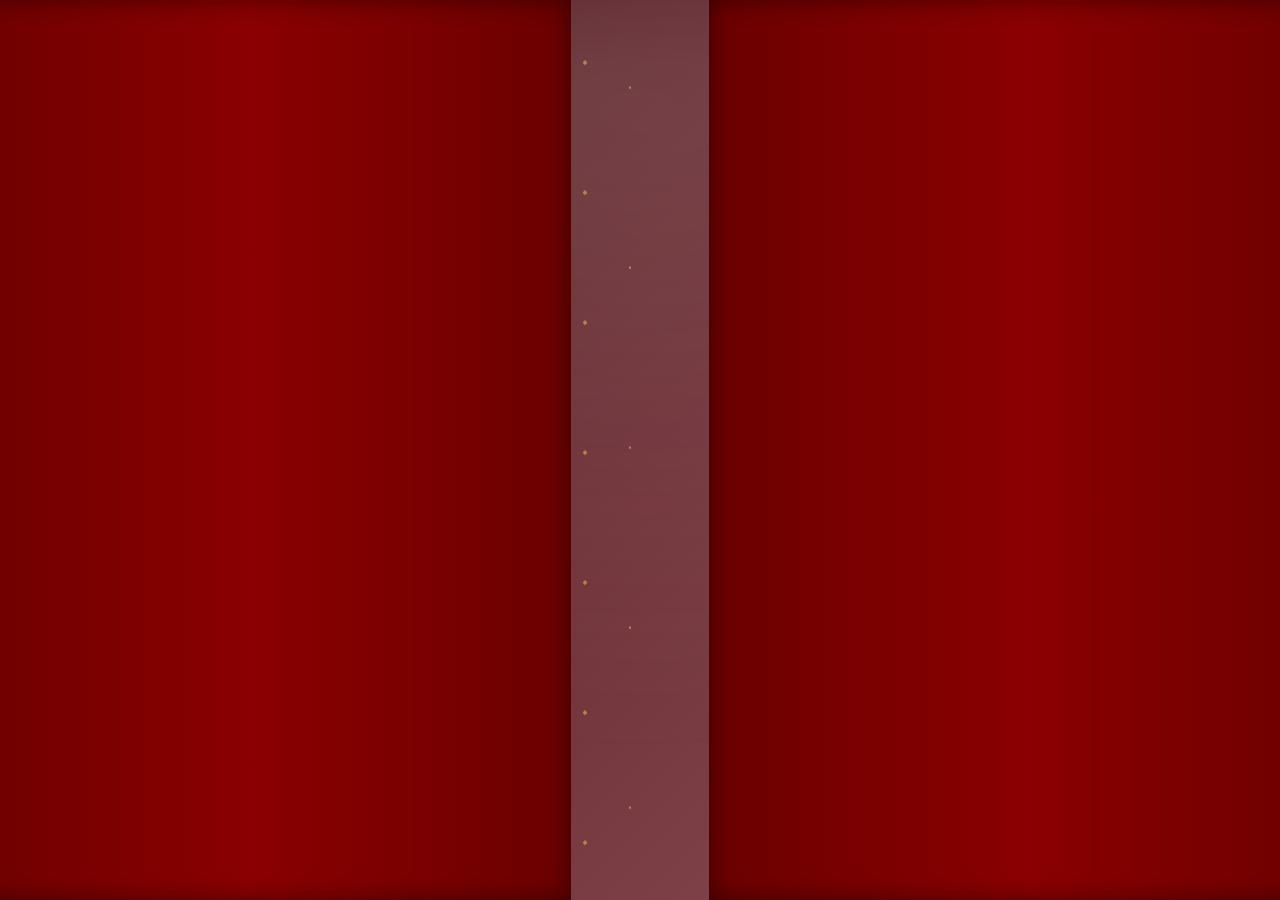
<file: index.html>
<!DOCTYPE html>
<html lang="id">

<head>

    <meta charset="UTF-8">
    <meta name="viewport" content="width=device-width, initial-scale=1.0">

    <title>SERIFEST 2026</title>

    <meta http-equiv="refresh" content="0; url=welcome.html">

</head>

<body>

</body>

</html>
</file>
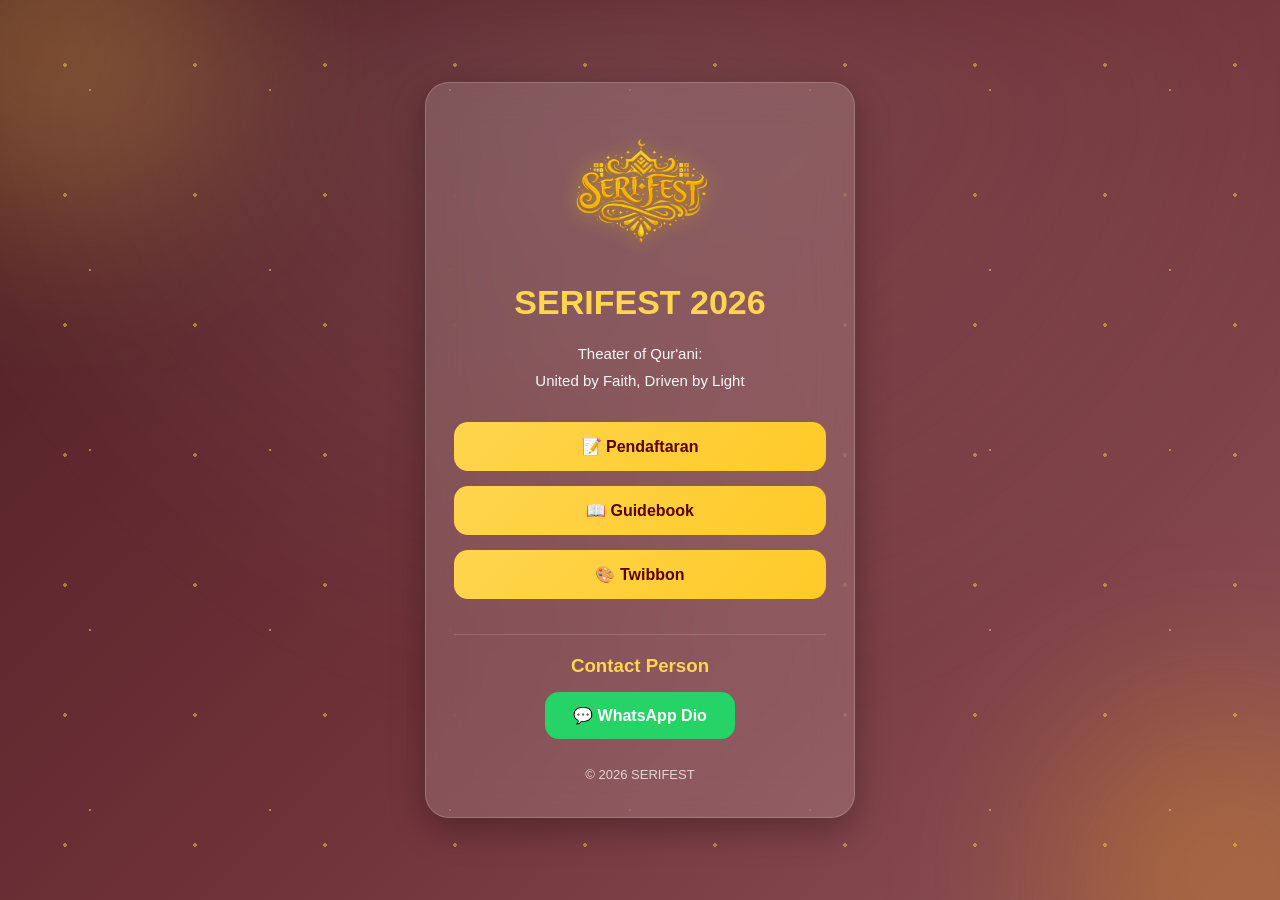
<file: home.html>
<!DOCTYPE html>
<html lang="id">

<head>

    <meta charset="UTF-8">
    <meta name="viewport" content="width=device-width, initial-scale=1.0">

    <title>SERIFEST 2026 | Theater of Qur'ani</title>

    <link rel="stylesheet" href="style.css">

</head>

<body class="home-page">

    <!-- Background -->
    <div id="particles"></div>

    <!-- Efek Cahaya -->
    <div class="light light-1"></div>
    <div class="light light-2"></div>

    <!-- Card -->
    <div class="card fade">

        <img src="serifest.png"
             alt="Logo SERIFEST"
             class="logo">

        <h1 class="event-title">
            SERIFEST 2026
        </h1>

        <p class="theme">
            Theater of Qur'ani:<br>
            United by Faith, Driven by Light
        </p>

        <div class="buttons">

            <a href="https://ipb.link/registrasi-serifest"
               target="_blank"
               class="btn">

                📝 Pendaftaran

            </a>

            <a href="https://ipb.link/guidebook-serifest"
               target="_blank"
               class="btn">

                📖 Guidebook

            </a>

            <a href="https://ipb.link/twibbon-serifest"
               target="_blank"
               class="btn">

                🎨 Twibbon

            </a>

        </div>

        <div class="contact">

            <h3>Contact Person</h3>

            <a href="https://wa.me/6288808902342"
               target="_blank"
               class="wa-btn">

                💬 WhatsApp Dio

            </a>

        </div>

        <footer>

            © 2026 SERIFEST

        </footer>

    </div>

    <script src="script.js"></script>

</body>

</html>
</file>
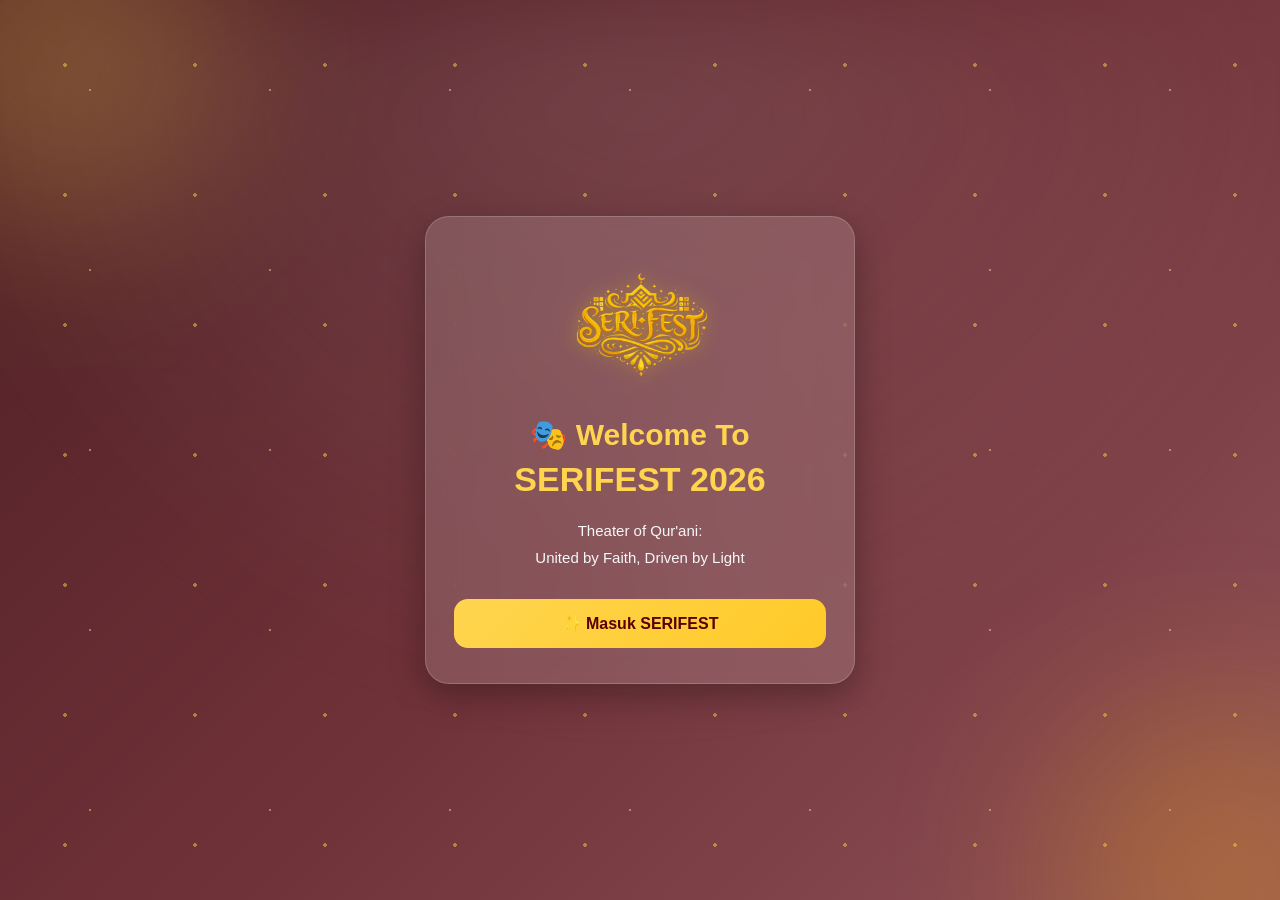
<file: welcome.html>
<!DOCTYPE html>
<html lang="id">

<head>
    <meta charset="UTF-8">
    <meta name="viewport" content="width=device-width, initial-scale=1.0">

    <title>Welcome | SERIFEST 2026</title>

    <link rel="stylesheet" href="style.css">
</head>

<body class="welcome-page">

    <!-- Background Partikel -->
    <div id="particles"></div>

    <!-- Tirai -->
    <div id="curtain">

        <div class="curtain left"></div>

        <div class="curtain right"></div>

    </div>

    <!-- Welcome Card -->
    <div class="card welcome-card fade" id="welcomeCard">

        <img src="serifest.png"
             alt="Logo SERIFEST"
             class="logo">

        <h1 class="welcome-title">
            🎭 Welcome To
        </h1>

        <h2 class="event-title">
            SERIFEST 2026
        </h2>

        <p class="theme">
            Theater of Qur'ani:<br>
            United by Faith, Driven by Light
        </p>

        <a href="home.html" class="btn enter-btn">
            ✨ Masuk SERIFEST
        </a>

    </div>

    <!-- Efek Cahaya -->
    <div class="light light-1"></div>
    <div class="light light-2"></div>

    <script src="script.js"></script>

</body>

</html>
</file>
<file: style.css>
/* ===========================
   SERIFEST WEBSITE v2.0
=========================== */

*{
    margin:0;
    padding:0;
    box-sizing:border-box;
    font-family:'Segoe UI',sans-serif;
}

html,body{
    width:100%;
    height:100%;
}

body{

    display:flex;
    justify-content:center;
    align-items:center;

    overflow:hidden;

    position:relative;

    color:#fff;

    background:
linear-gradient(
    135deg,
    #4d1f24,
    #6f3138,
    #8f5259
);

}

/* Background Blur */

body::before{

    content:"";

    position:fixed;

    inset:0;

    background:
    radial-gradient(circle at top,
    rgba(255,255,255,.12),
    transparent 65%);

    filter:blur(60px);

    z-index:-3;

}

/* Particles */

#particles{

    position:fixed;

    inset:0;

    overflow:hidden;

    z-index:-2;

}

/* Cahaya */

.light{

    position:fixed;

    width:350px;

    height:350px;

    border-radius:50%;

    filter:blur(90px);

    opacity:.25;

    z-index:-1;

}

.light-1{

    top:-120px;

    left:-120px;

    background:#ffd54f;

}

.light-2{

    bottom:-150px;

    right:-120px;

    background:#ffb300;

}

/* ===========================
   CARD
=========================== */

.card{

    width:90%;
    max-width:430px;

    padding:35px 28px;

    border-radius:24px;

    text-align:center;

    background:rgba(255,255,255,.15);

    backdrop-filter:blur(18px);

    -webkit-backdrop-filter:blur(18px);

    border:1px solid rgba(255,255,255,.18);

    box-shadow:
        0 12px 35px rgba(0,0,0,.30);

    animation:fadeUp 1s ease;

}

/* ===========================
   LOGO
=========================== */

.logo{

    width:145px;

    display:block;

    margin:0 auto 20px;

    filter:
        drop-shadow(0 0 10px rgba(255,215,0,.45));

}

/* ===========================
   TEXT
=========================== */

.welcome-title{

    color:#FFD54F;

    font-size:30px;

    margin-bottom:8px;

}

.event-title{

    color:#FFD54F;

    font-size:34px;

    margin-bottom:18px;

}

.theme{

    font-size:15px;

    line-height:1.8;

    color:#f7f7f7;

    margin-bottom:28px;

}

/* ===========================
   BUTTON
=========================== */

.buttons{

    display:flex;

    flex-direction:column;

    gap:15px;

}

.btn{

    display:block;

    text-decoration:none;

    padding:15px;

    border-radius:14px;

    background:linear-gradient(
        135deg,
        #FFD54F,
        #FFCA28
    );

    color:#5A0000;

    font-weight:bold;

    transition:.3s;

}

.btn:hover{

    transform:translateY(-3px);

    box-shadow:
        0 8px 18px rgba(255,213,79,.45);

}

/* ===========================
   CONTACT
=========================== */

.contact{

    margin-top:35px;

    padding-top:20px;

    border-top:1px solid rgba(255,255,255,.15);

}

.contact h3{

    color:#FFD54F;

    margin-bottom:15px;

}

.wa-btn{

    display:inline-block;

    padding:14px 28px;

    border-radius:14px;

    background:#25D366;

    color:white;

    text-decoration:none;

    font-weight:bold;

    transition:.3s;

}

.wa-btn:hover{

    transform:translateY(-3px);

    box-shadow:
        0 8px 20px rgba(37,211,102,.45);

}

/* ===========================
   FOOTER
=========================== */

footer{

    margin-top:28px;

    font-size:13px;

    opacity:.75;

}

/* ===========================
   TIRAI TEATER
=========================== */

#curtain{

    position:fixed;

    inset:0;

    pointer-events:none;

    z-index:999;

}

.curtain{

    position:absolute;

    top:0;

    width:50%;

    height:100%;

    background:
    linear-gradient(
        90deg,
        #6b0000,
        #8b0000,
        #6b0000
    );

    box-shadow:
        inset 0 0 25px rgba(0,0,0,.45);

}

.curtain.left{

    left:0;

    animation:openLeft 2s ease forwards;

}

.curtain.right{

    right:0;

    animation:openRight 2s ease forwards;

}

@keyframes openLeft{

    to{

        transform:translateX(-100%);

    }

}

@keyframes openRight{

    to{

        transform:translateX(100%);

    }

}

/* ===========================
   FADE
=========================== */

.fade{

    opacity:0;

    animation:
    fadeUp .9s ease .8s forwards;

}

@keyframes fadeUp{

    from{

        opacity:0;

        transform:translateY(30px);

    }

    to{

        opacity:1;

        transform:translateY(0);

    }

}

/* ===========================
   GOLD PARTICLE
=========================== */

#particles::before,
#particles::after{

    content:"";

    position:absolute;

    inset:0;

    background-image:

    radial-gradient(circle,#FFD54F 2px,transparent 2px),
    radial-gradient(circle,#FFE082 1.5px,transparent 1.5px);

    background-size:
    130px 130px,
    180px 180px;

    opacity:.35;

    animation:
    particleMove 18s linear infinite;

}

#particles::after{

    animation-duration:26s;

    opacity:.2;

}

@keyframes particleMove{

    from{

        transform:translateY(0);

    }

    to{

        transform:translateY(-220px);

    }

}

/* ===========================
   RESPONSIVE
=========================== */

@media(max-width:480px){

.card{

    width:92%;

    padding:28px 22px;

}

.logo{

    width:120px;

}

.event-title{

    font-size:28px;

}

.welcome-title{

    font-size:26px;

}

.theme{

    font-size:14px;

}

.btn,
.wa-btn{

    padding:14px;

}

}
</file>
